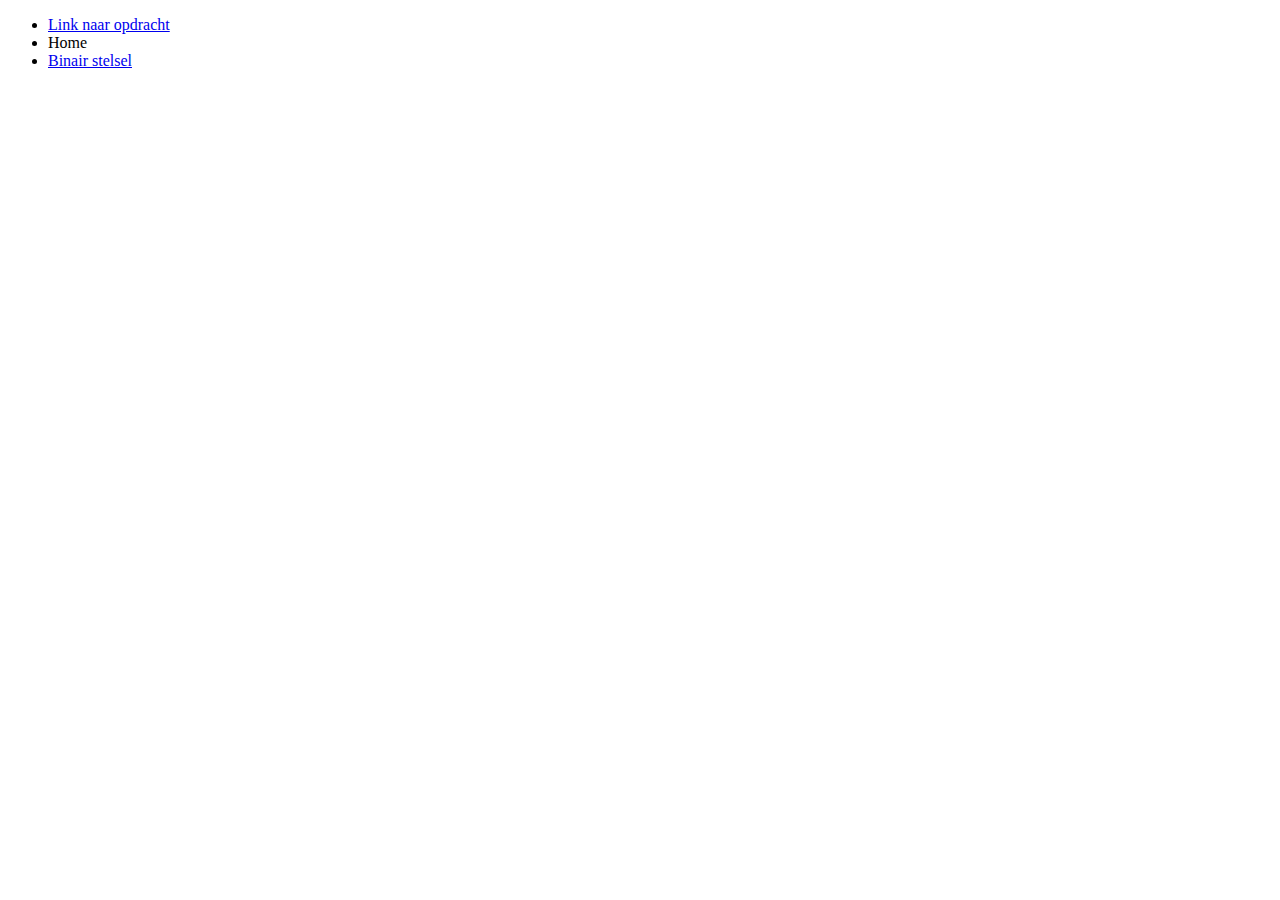
<file: index.html>
<!DOCTYPE html> <!--dit is de homepagina van mijn site-->
<html>  <!--dit is een html-element-->
  <head>
    <title>Het eerste begin</title>
    <meta charset="uft-8">
  </head>
  <body>
      <ul>
        <li><a href="https://github.com/ankitabhikhie7/ankitabhikhie07/blob/main/index.htmlhttp://127.0.0.1:5500/">Link naar opdracht</a></li>
        <li><a href="index.html"></a>Home</li>
        <li><a href="binairstelsel.html">Binair stelsel</a></li>
      </ul>
      
  </body>
</html>
</file>
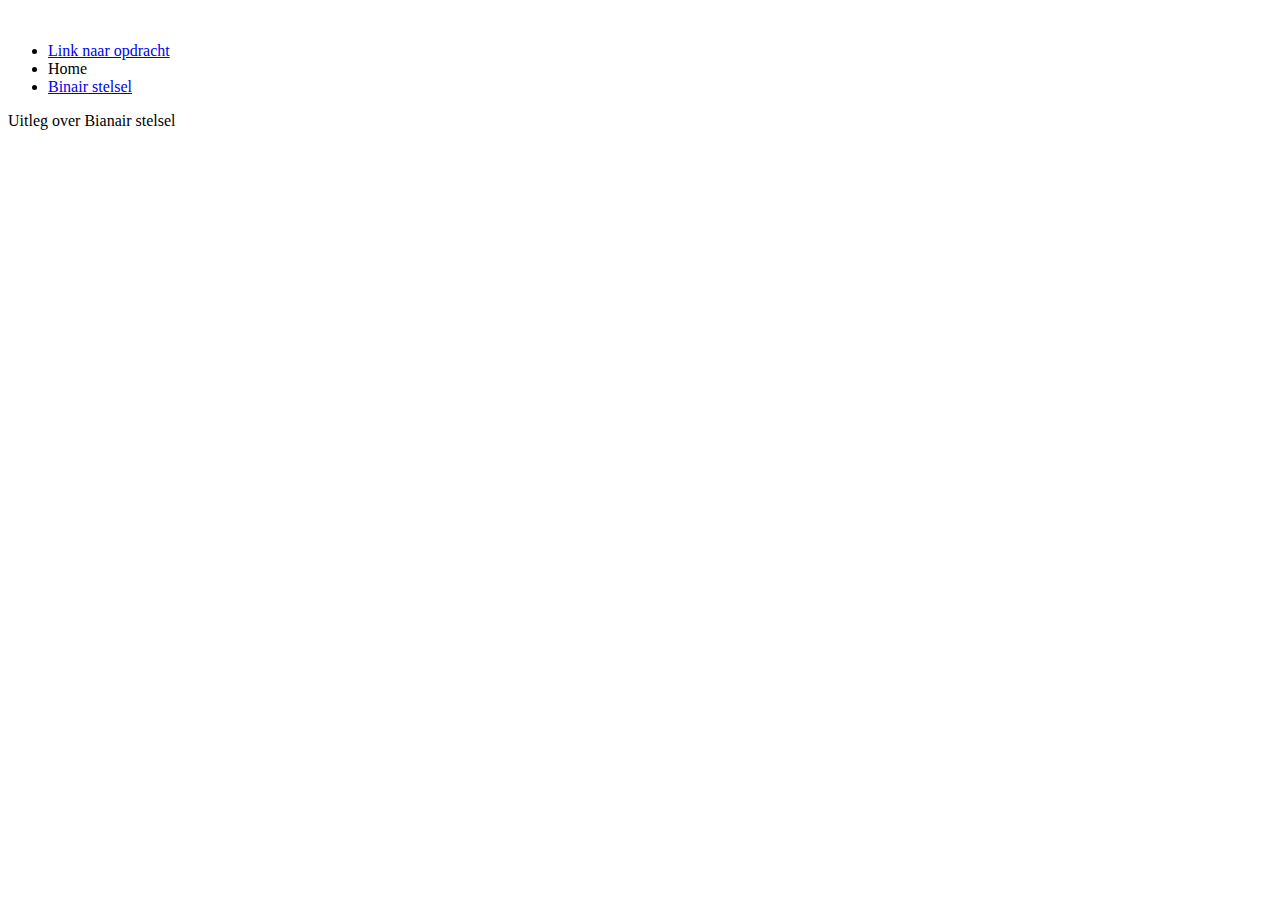
<file: binairstelsel.html>
<!DOCTYPE html>
<html>
  <head>
    <title>Binair stelsel</title>
    <meta charset="utf-8">
  </head>

  <body>
    <br>
    <ul>
      <li><a href="http://127.0.0.1:5500/">Link naar opdracht</a></li>
        <li><a href="index.html"></a>Home</li>
        <li><a href="binairstelsel.html">Binair stelsel</a></li>
    </ul>
    Uitleg over Bianair stelsel


  </body>
</html>
</file>
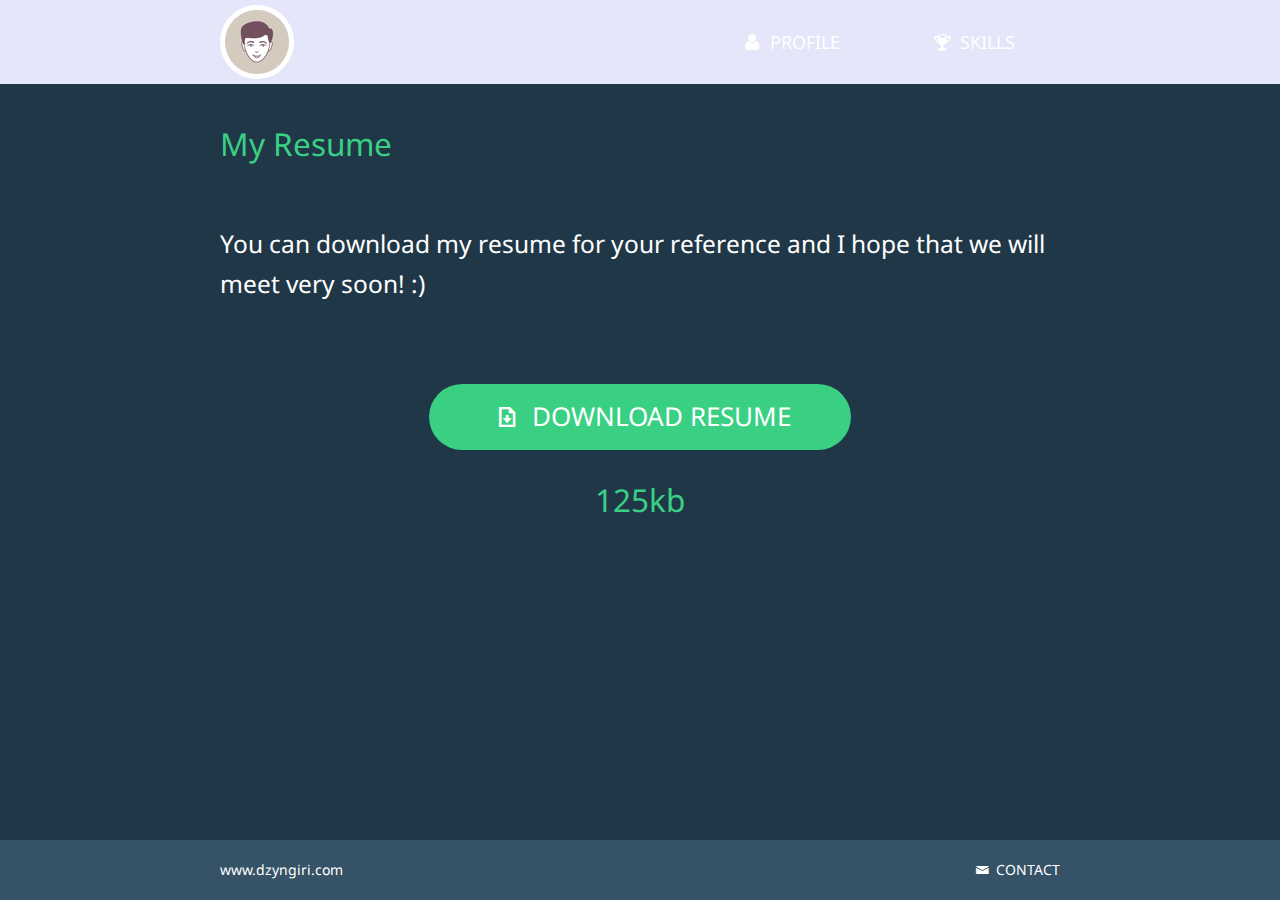
<file: resume.html>
<!DOCTYPE html>
<html lang="en">
<head>
<title>Mini Portfolio | Resume</title>
<meta charset="utf-8">
<meta name="viewport" content="width=device-width, initial-scale=1.0">
<link href="css/bootstrap.css" rel="stylesheet">
<link href="css/style.css" rel="stylesheet">
<link href="font/css/fontello.css" rel="stylesheet">
<link href='http://fonts.googleapis.com/css?family=Droid+Sans:400,700' rel='stylesheet' type='text/css'>
</head>
<body>
<div class="navbar">
  <div class="navbar-inner">
    <div class="container"> <a class="btn btn-navbar" data-toggle="collapse" data-target=".nav-collapse"> <span class="icon-bar"></span> <span class="icon-bar"></span> <span class="icon-bar"></span> </a> <a class="brand" href="index.html"><img src="img/user.jpg" alt=""></a>
      <ul class="nav nav-collapse pull-right">
        <li><a href="index.html"><i class="icon-user"></i> Profile</a></li>
        <li><a href="skills.html"><i class="icon-trophy"></i> Skills</a></li>
      </ul>
      <div class="nav-collapse collapse"></div>
    </div>
  </div>
</div>
<div class="container resume">
  <h2>My Resume</h2>
  <h3>You can download my resume for your reference and I hope that we will meet very soon! :)</h3>
  <div class="btn-center"> <a href="#" class="hire-me"><i class="icon-download"></i> Download Resume</a>
    <h2>125kb</h2>
  </div>
</div>
<div class="row social">
  <ul class="social-icons">
  </ul>
</div>
<div class="footer">
  <div class="container">
    <p class="pull-left"><a href="http://dzyngiri.com">www.dzyngiri.com</a></p>
    <p class="pull-right"><a href="#myModal" role="button" data-toggle="modal"> <i class="icon-mail"></i> CONTACT</a></p>
  </div>
</div>
<div id="myModal" class="modal hide fade" tabindex="-1" role="dialog" aria-labelledby="myModalLabel" aria-hidden="true">
  <div class="modal-header">
    <button type="button" class="close" data-dismiss="modal" aria-hidden="true">×</button>
    <h3 id="myModalLabel"><i class="icon-mail"></i> Contact Me</h3>
  </div>
  <div class="modal-body">
    <form action="#">
      <input type="text" placeholder="Yopur Name">
      <input type="text" placeholder="Your Email">
      <input type="text" placeholder="Website (Optional)">
      <textarea rows="3" style="width:80%"></textarea>
      <br>
      <button type="submit" class="btn btn-large"><i class="icon-paper-plane"></i> SUBMIT</button>
    </form>
  </div>
</div>
<script src="js/jquery-1.10.1.min.js"></script>
<script src="js/bootstrap.min.js"></script>
<script>
$('#myModal').modal('hidden')
</script>
</body>
</html>
</file>
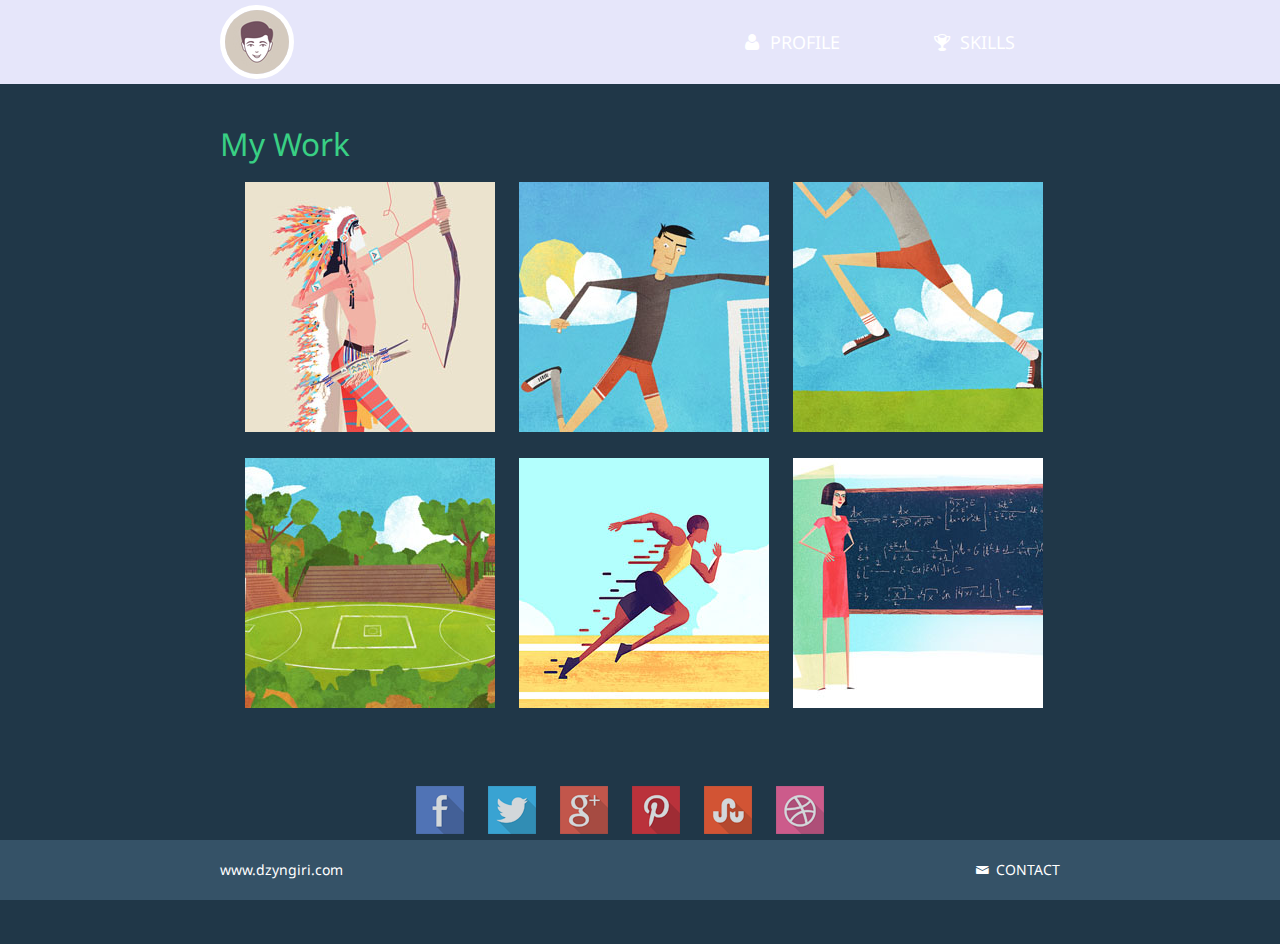
<file: work.html>
<!DOCTYPE html>
<html lang="en">
<head>
<title>Mini Portfolio | Work</title>
<meta charset="utf-8">
<meta name="viewport" content="width=device-width, initial-scale=1.0">
<link href="css/bootstrap.css" rel="stylesheet">
<link href="css/style.css" rel="stylesheet">
<link href="font/css/fontello.css" rel="stylesheet">
<link href='http://fonts.googleapis.com/css?family=Droid+Sans:400,700' rel='stylesheet' type='text/css'>
<link rel="stylesheet" type="text/css" href="css/jquery.fancybox.css" media="screen">
</head>
<body>
<div class="navbar">
  <div class="navbar-inner">
    <div class="container"> <a class="btn btn-navbar" data-toggle="collapse" data-target=".nav-collapse"> <span class="icon-bar"></span> <span class="icon-bar"></span> <span class="icon-bar"></span> </a> <a class="brand" href="index.html"><img src="img/user.jpg" alt=""></a>
      <ul class="nav nav-collapse pull-right">
        <li><a href="index.html"><i class="icon-user"></i> Profile</a></li>
        <li><a href="skills.html"><i class="icon-trophy"></i> Skills</a></li>
      </ul>
      <div class="nav-collapse collapse"></div>
    </div>
  </div>
</div>
<div class="container work">
  <h2>My Work</h2>
  <ul class="work-images">
    <li>
      <div><a class="fancybox-thumb" rel="fancybox-thumb" href="img/1.jpg" title="Image 01"><img src="img/1-thumb.jpg" alt=""></a></div>
    </li>
    <li>
      <div><a class="fancybox-thumb" rel="fancybox-thumb" href="img/2.jpg"><img src="img/2-thumb.jpg" alt=""></a></div>
    </li>
    <li>
      <div><a class="fancybox-thumb" rel="fancybox-thumb" href="img/3.jpg"><img src="img/3-thumb.jpg" alt=""></a></div>
    </li>
  </ul>
  <ul class="work-images">
    <li>
      <div><a class="fancybox-thumb" rel="fancybox-thumb" href="img/4.jpg"><img src="img/4-thumb.jpg" alt=""></a></div>
    </li>
    <li>
      <div><a class="fancybox-thumb" rel="fancybox-thumb" href="img/5.jpg"><img src="img/5-thumb.jpg" alt=""></a></div>
    </li>
    <li>
      <div><a class="fancybox-thumb" rel="fancybox-thumb" href="img/6.jpg"><img src="img/6-thumb.jpg" alt=""></a></div>
    </li>
  </ul>
</div>
<div class="row social">
  <ul class="social-icons">
    <li><a href="#"><img src="img/fb.png" alt=""></a></li>
    <li><a href="#"><img src="img/tw.png" alt=""></a></li>
    <li><a href="#"><img src="img/go.png" alt=""></a></li>
    <li><a href="#"><img src="img/pin.png" alt=""></a></li>
    <li><a href="#"><img src="img/st.png" alt=""></a></li>
    <li><a href="#"><img src="img/dr.png" alt=""></a></li>
  </ul>
</div>
<div class="footer">
  <div class="container">
    <p class="pull-left"><a href="http://dzyngiri.com">www.dzyngiri.com</a></p>
    <p class="pull-right"><a href="#myModal" role="button" data-toggle="modal"> <i class="icon-mail"></i> CONTACT</a></p>
  </div>
</div>
<div id="myModal" class="modal hide fade" tabindex="-1" role="dialog" aria-labelledby="myModalLabel" aria-hidden="true">
  <div class="modal-header">
    <button type="button" class="close" data-dismiss="modal" aria-hidden="true">×</button>
    <h3 id="myModalLabel"><i class="icon-mail"></i> Contact Me</h3>
  </div>
  <div class="modal-body">
    <form action="#">
      <input type="text" placeholder="Yopur Name">
      <input type="text" placeholder="Your Email">
      <input type="text" placeholder="Website (Optional)">
      <textarea rows="3" style="width:80%"></textarea>
      <br>
      <button type="submit" class="btn btn-large"><i class="icon-paper-plane"></i> SUBMIT</button>
    </form>
  </div>
</div>
<script src="js/jquery-1.10.1.min.js"></script>
<script src="js/bootstrap.min.js"></script>
<script>
$('#myModal').modal('hidden')
</script>
<script src="js/jquery.fancybox.js?v=2.1.5"></script>
<script>
$(document).ready(function () {
    $(".fancybox-thumb").fancybox({
        helpers: {
            title: {
                type: 'inside'
            },
            overlay: {
                css: {
                    'background': 'rgba(1,1,1,0.65)'
                }
            }
        }
    });
});
</script>
</body>
</html>
</file>
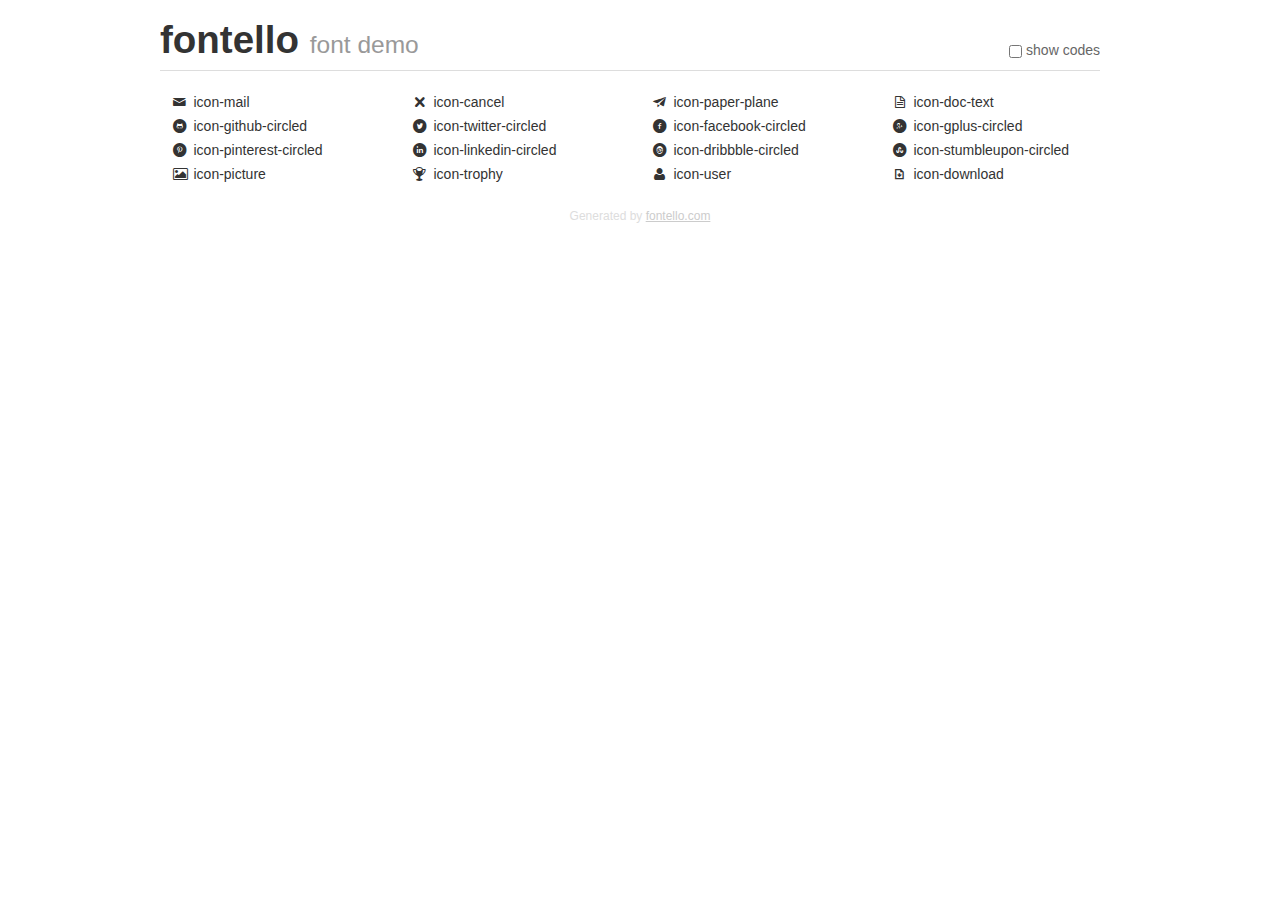
<file: font/demo.html>
<!DOCTYPE html>
<html>
  <head><!--[if lt IE 9]>
    <script src="http://html5shim.googlecode.com/svn/trunk/html5.js"></script><![endif]-->
    <meta charset="UTF-8"><style type="text/css">/*
 * Bootstrap v2.2.1
 *
 * Copyright 2012 Twitter, Inc
 * Licensed under the Apache License v2.0
 * http://www.apache.org/licenses/LICENSE-2.0
 *
 * Designed and built with all the love in the world @twitter by @mdo and @fat.
 */
.clearfix {
  *zoom: 1;
}
.clearfix:before,
.clearfix:after {
  display: table;
  content: "";
  line-height: 0;
}
.clearfix:after {
  clear: both;
}
html {
  font-size: 100%;
  -webkit-text-size-adjust: 100%;
  -ms-text-size-adjust: 100%;
}
a:focus {
  outline: thin dotted #333;
  outline: 5px auto -webkit-focus-ring-color;
  outline-offset: -2px;
}
a:hover,
a:active {
  outline: 0;
}
button,
input,
select,
textarea {
  margin: 0;
  font-size: 100%;
  vertical-align: middle;
}
button,
input {
  *overflow: visible;
  line-height: normal;
}
button::-moz-focus-inner,
input::-moz-focus-inner {
  padding: 0;
  border: 0;
}
body {
  margin: 0;
  font-family: "Helvetica Neue", Helvetica, Arial, sans-serif;
  font-size: 14px;
  line-height: 20px;
  color: #333;
  background-color: #fff;
}
a {
  color: #08c;
  text-decoration: none;
}
a:hover {
  color: #005580;
  text-decoration: underline;
}
.row {
  margin-left: -20px;
  *zoom: 1;
}
.row:before,
.row:after {
  display: table;
  content: "";
  line-height: 0;
}
.row:after {
  clear: both;
}
[class*="span"] {
  float: left;
  min-height: 1px;
  margin-left: 20px;
}
.container,
.navbar-static-top .container,
.navbar-fixed-top .container,
.navbar-fixed-bottom .container {
  width: 940px;
}
.span12 {
  width: 940px;
}
.span11 {
  width: 860px;
}
.span10 {
  width: 780px;
}
.span9 {
  width: 700px;
}
.span8 {
  width: 620px;
}
.span7 {
  width: 540px;
}
.span6 {
  width: 460px;
}
.span5 {
  width: 380px;
}
.span4 {
  width: 300px;
}
.span3 {
  width: 220px;
}
.span2 {
  width: 140px;
}
.span1 {
  width: 60px;
}
[class*="span"].pull-right,
.row-fluid [class*="span"].pull-right {
  float: right;
}
.container {
  margin-right: auto;
  margin-left: auto;
  *zoom: 1;
}
.container:before,
.container:after {
  display: table;
  content: "";
  line-height: 0;
}
.container:after {
  clear: both;
}
p {
  margin: 0 0 10px;
}
.lead {
  margin-bottom: 20px;
  font-size: 21px;
  font-weight: 200;
  line-height: 30px;
}
small {
  font-size: 85%;
}
h1 {
  margin: 10px 0;
  font-family: inherit;
  font-weight: bold;
  line-height: 20px;
  color: inherit;
  text-rendering: optimizelegibility;
}
h1 small {
  font-weight: normal;
  line-height: 1;
  color: #999;
}
h1 {
  line-height: 40px;
}
h1 {
  font-size: 38.5px;
}
h1 small {
  font-size: 24.5px;
}
body {
  margin-top: 90px;
}
.header {
  position: fixed;
  top: 0;
  left: 50%;
  margin-left: -480px;
  background-color: #fff;
  border-bottom: 1px solid #ddd;
  padding-top: 10px;
  z-index: 10;
}
.footer {
  color: #ddd;
  font-size: 12px;
  text-align: center;
  margin-top: 20px;
}
.footer a {
  color: #ccc;
  text-decoration: underline;
}
.the-icons {
  font-size: 14px;
  line-height: 24px;
}
.switch {
  position: absolute;
  right: 0;
  bottom: 10px;
  color: #666;
}
.switch input {
  margin-right: 0.3em;
}
.codesOn .i-name {
  display: none;
}
.codesOn .i-code {
  display: inline;
}
.i-code {
  display: none;
}
</style>
    <link rel="stylesheet" href="css/fontello.css">
    <link rel="stylesheet" href="css/animation.css"><!--[if IE 7]>
    <link rel="stylesheet" href="css/fontello-ie7.css"><![endif]-->
    <script>
      function toggleCodes(on) {
        var obj = document.getElementById('icons');
        
        if (on) {
          obj.className += ' codesOn';
        } else {
          obj.className = obj.className.replace(' codesOn', '');
        }
      }
      
    </script>
  </head>
  <body>
    <div class="container header">
      <h1>
        fontello
         <small>font demo</small>
      </h1>
      <label class="switch">
        <input type="checkbox" onclick="toggleCodes(this.checked)">show codes
      </label>
    </div>
    <div id="icons" class="container">
      <div class="row">
        <div title="Code: 0xe806" class="the-icons span3"><i class="icon-mail"></i> <span class="i-name">icon-mail</span><span class="i-code">0xe806</span></div>
        <div title="Code: 0xe80f" class="the-icons span3"><i class="icon-cancel"></i> <span class="i-name">icon-cancel</span><span class="i-code">0xe80f</span></div>
        <div title="Code: 0xe804" class="the-icons span3"><i class="icon-paper-plane"></i> <span class="i-name">icon-paper-plane</span><span class="i-code">0xe804</span></div>
        <div title="Code: 0xe803" class="the-icons span3"><i class="icon-doc-text"></i> <span class="i-name">icon-doc-text</span><span class="i-code">0xe803</span></div>
      </div>
      <div class="row">
        <div title="Code: 0xe80e" class="the-icons span3"><i class="icon-github-circled"></i> <span class="i-name">icon-github-circled</span><span class="i-code">0xe80e</span></div>
        <div title="Code: 0xe808" class="the-icons span3"><i class="icon-twitter-circled"></i> <span class="i-name">icon-twitter-circled</span><span class="i-code">0xe808</span></div>
        <div title="Code: 0xe807" class="the-icons span3"><i class="icon-facebook-circled"></i> <span class="i-name">icon-facebook-circled</span><span class="i-code">0xe807</span></div>
        <div title="Code: 0xe809" class="the-icons span3"><i class="icon-gplus-circled"></i> <span class="i-name">icon-gplus-circled</span><span class="i-code">0xe809</span></div>
      </div>
      <div class="row">
        <div title="Code: 0xe80a" class="the-icons span3"><i class="icon-pinterest-circled"></i> <span class="i-name">icon-pinterest-circled</span><span class="i-code">0xe80a</span></div>
        <div title="Code: 0xe80b" class="the-icons span3"><i class="icon-linkedin-circled"></i> <span class="i-name">icon-linkedin-circled</span><span class="i-code">0xe80b</span></div>
        <div title="Code: 0xe80c" class="the-icons span3"><i class="icon-dribbble-circled"></i> <span class="i-name">icon-dribbble-circled</span><span class="i-code">0xe80c</span></div>
        <div title="Code: 0xe80d" class="the-icons span3"><i class="icon-stumbleupon-circled"></i> <span class="i-name">icon-stumbleupon-circled</span><span class="i-code">0xe80d</span></div>
      </div>
      <div class="row">
        <div title="Code: 0xe802" class="the-icons span3"><i class="icon-picture"></i> <span class="i-name">icon-picture</span><span class="i-code">0xe802</span></div>
        <div title="Code: 0xe801" class="the-icons span3"><i class="icon-trophy"></i> <span class="i-name">icon-trophy</span><span class="i-code">0xe801</span></div>
        <div title="Code: 0xe800" class="the-icons span3"><i class="icon-user"></i> <span class="i-name">icon-user</span><span class="i-code">0xe800</span></div>
        <div title="Code: 0xe805" class="the-icons span3"><i class="icon-download"></i> <span class="i-name">icon-download</span><span class="i-code">0xe805</span></div>
      </div>
    </div>
    <div class="container footer">Generated by <a href="http://fontello.com">fontello.com</a></div>
  </body>
</html>
</file>
<file: font/css/fontello.css>
@font-face {
  font-family: 'fontello';
  src: url('../font/fontello.eot?87773380');
  src: url('../font/fontello.eot?87773380#iefix') format('embedded-opentype'),
       url('../font/fontello.woff?87773380') format('woff'),
       url('../font/fontello.ttf?87773380') format('truetype'),
       url('../font/fontello.svg?87773380#fontello') format('svg');
  font-weight: normal;
  font-style: normal;
}
/* Chrome hack: SVG is rendered more smooth in Windozze. 100% magic, uncomment if you need it. */
/* Note, that will break hinting! In other OS-es font will be not as sharp as it could be */
/*
@media screen and (-webkit-min-device-pixel-ratio:0) {
  @font-face {
    font-family: 'fontello';
    src: url('../font/fontello.svg?87773380#fontello') format('svg');
  }
}
*/
 
 [class^="icon-"]:before, [class*=" icon-"]:before {
  font-family: "fontello";
  font-style: normal;
  font-weight: normal;
  speak: none;
 
  display: inline-block;
  text-decoration: inherit;
  width: 1em;
  margin-right: .2em;
  text-align: center;
  /* opacity: .8; */
 
  /* For safety - reset parent styles, that can break glyph codes*/
  font-variant: normal;
  text-transform: none;
     
  /* fix buttons height, for twitter bootstrap */
  line-height: 1em;
 
  /* Animation center compensation - margins should be symmetric */
  /* remove if not needed */
  margin-left: .2em;
 
  /* you can be more comfortable with increased icons size */
  /* font-size: 120%; */
 
  /* Uncomment for 3D effect */
  /* text-shadow: 1px 1px 1px rgba(127, 127, 127, 0.3); */
}
 
.icon-mail:before { content: '\e806'; } /* '' */
.icon-cancel:before { content: '\e80f'; } /* '' */
.icon-paper-plane:before { content: '\e804'; } /* '' */
.icon-doc-text:before { content: '\e803'; } /* '' */
.icon-github-circled:before { content: '\e80e'; } /* '' */
.icon-twitter-circled:before { content: '\e808'; } /* '' */
.icon-facebook-circled:before { content: '\e807'; } /* '' */
.icon-gplus-circled:before { content: '\e809'; } /* '' */
.icon-pinterest-circled:before { content: '\e80a'; } /* '' */
.icon-linkedin-circled:before { content: '\e80b'; } /* '' */
.icon-dribbble-circled:before { content: '\e80c'; } /* '' */
.icon-stumbleupon-circled:before { content: '\e80d'; } /* '' */
.icon-picture:before { content: '\e802'; } /* '' */
.icon-trophy:before { content: '\e801'; } /* '' */
.icon-user:before { content: '\e800'; } /* '' */
.icon-download:before { content: '\e805'; } /* '' */
</file>
<file: font/css/fontello-ie7.css>
[class^="icon-"], [class*=" icon-"] {
  font-family: 'fontello';
  font-style: normal;
  font-weight: normal;
 
  /* fix buttons height */
  line-height: 1em;
 
  /* you can be more comfortable with increased icons size */
  /* font-size: 120%; */
}
 
.icon-mail { *zoom: expression( this.runtimeStyle['zoom'] = '1', this.innerHTML = '&#xe806;&nbsp;'); }
.icon-cancel { *zoom: expression( this.runtimeStyle['zoom'] = '1', this.innerHTML = '&#xe80f;&nbsp;'); }
.icon-paper-plane { *zoom: expression( this.runtimeStyle['zoom'] = '1', this.innerHTML = '&#xe804;&nbsp;'); }
.icon-doc-text { *zoom: expression( this.runtimeStyle['zoom'] = '1', this.innerHTML = '&#xe803;&nbsp;'); }
.icon-github-circled { *zoom: expression( this.runtimeStyle['zoom'] = '1', this.innerHTML = '&#xe80e;&nbsp;'); }
.icon-twitter-circled { *zoom: expression( this.runtimeStyle['zoom'] = '1', this.innerHTML = '&#xe808;&nbsp;'); }
.icon-facebook-circled { *zoom: expression( this.runtimeStyle['zoom'] = '1', this.innerHTML = '&#xe807;&nbsp;'); }
.icon-gplus-circled { *zoom: expression( this.runtimeStyle['zoom'] = '1', this.innerHTML = '&#xe809;&nbsp;'); }
.icon-pinterest-circled { *zoom: expression( this.runtimeStyle['zoom'] = '1', this.innerHTML = '&#xe80a;&nbsp;'); }
.icon-linkedin-circled { *zoom: expression( this.runtimeStyle['zoom'] = '1', this.innerHTML = '&#xe80b;&nbsp;'); }
.icon-dribbble-circled { *zoom: expression( this.runtimeStyle['zoom'] = '1', this.innerHTML = '&#xe80c;&nbsp;'); }
.icon-stumbleupon-circled { *zoom: expression( this.runtimeStyle['zoom'] = '1', this.innerHTML = '&#xe80d;&nbsp;'); }
.icon-picture { *zoom: expression( this.runtimeStyle['zoom'] = '1', this.innerHTML = '&#xe802;&nbsp;'); }
.icon-trophy { *zoom: expression( this.runtimeStyle['zoom'] = '1', this.innerHTML = '&#xe801;&nbsp;'); }
.icon-user { *zoom: expression( this.runtimeStyle['zoom'] = '1', this.innerHTML = '&#xe800;&nbsp;'); }
.icon-download { *zoom: expression( this.runtimeStyle['zoom'] = '1', this.innerHTML = '&#xe805;&nbsp;'); }
</file>
<file: css/style.css>
/*This stylesheet contains some custom class rather than Bootstrap*/
		
a.brand img {
	border-radius:50%;
	border:5px solid #fff;
}
.profile, .skills, .work, .resume {
	padding:30px 0;
}
.profile h2, .skills h2, .work h2, .resume h2 {
	font-weight:normal;
	color: #39D084;
}
/***** Profile *****/
	.profile h1 {
	color:#39d084;
	font-weight: normal;
}
.profile h3 {
	color:#fff;
	font-weight: normal;
}
.profile p {
	color:#fff;
	font-size:18px;
	line-height: 35px;
	margin-top: 30px;
}
.profile .container .span5 {
	padding:40px 0;
}
a.hire-me {
	display: inline-block;
 *display: inline;
	padding:20px 60px;
	background:#39d084;
	color:#fff;
	text-transform:uppercase;
	font-size:26px;
	margin:20px 0;
	-webkit-border-radius: 40px;
	-moz-border-radius: 40px;
	border-radius: 40px;
}
a.hire-me:hover {
	text-decoration:none;
	background:#11d170;
}
.social {
	text-align:center;
	padding-bottom:80px;
}
ul.social-icons {
	margin:20px 0;
}
ul.social-icons li {
	list-style:none;
	display:inline-block;
	margin:10px;
}
ul.social-icons li:first-child {
	margin-left:0;
}
ul.social-icons li a {
	opacity:0.8;
}
ul.social-icons li a:hover {
	opacity:1;
}
/***** Skills *****/
.skills .span3 {
	width:235px;
	overflow: hidden;
}
.skills .span5 {
	text-align:left;
	padding:47px 0;
}
.skills .ps, .skills .ai, .skills .html, .skills .css {
	padding:25px;
	width:100px;
	height:100px;
	-webkit-border-radius: 50%;
	-moz-border-radius: 50%;
	border-radius: 50%;
	text-align:center;
	border:8px solid #203748;
	float:right;
	-webkit-transition: all 0.2s linear;
	-moz-transition: all 0.2s linear;
	-o-transition: all 0.2s linear;
	transition: all 0.2s linear;
}
.skills .ps {
	background:#30a5dc;
}
.skills .ai {
	background:#ee742b;
}
.skills .html {
	background:#f04949;
}
.skills .css {
	background:#39d084;
}
.skills .ps:hover, .skills .ai:hover, .skills .html:hover, .skills .css:hover {
	border:8px solid #fff;
}
.skills .ps h3, .skills .ai h3, .skills .html h3, .skills .css h3 {
	color:#fff;
	font-size: 3.4em;
	font-weight: normal;
	line-height: 80px;
}
.skills .html h3, .skills .css h3 {
	font-size: 2.2em;
}
.expand-bg {
	background: none repeat scroll 0 0 #EAEDF2;
	border-radius:16px;
	height: 16px;
	margin-bottom: 15px;
	position: relative;
	padding: 0 2px;
}
.expand {
	border-radius: 10px;
	height: 4px;
	margin: 2px 0;
	padding: 4px 0 4px 5px;
	position: absolute;
}
.skills .span5 h3 {
	font-size: 18.5px;
	line-height: 15px;
	font-weight:normal;
	text-transform:uppercase;
}
.skills .span5 h3 span {
	float:right;
}
.ps2 {
	width:90%;
	background:#30a5dc;
	-moz-animation:html5 2s ease-out;
	-webkit-animation:html5 2s ease-out;
}
.ai2 {
	width:80%;
	background:#ee742b;
	-moz-animation:css3 2s ease-out;
	-webkit-animation:css3 2s ease-out;
}
.html2 {
	width:75%;
	background:#f04949;
	-moz-animation:jquery 2s ease-out;
	-webkit-animation:jquery 2s ease-out;
}
.css2 {
	width:85%;
	background:#39d084;
	-moz-animation:photoshop 2s ease-out;
	-webkit-animation:photoshop 2s ease-out;
}
 @-moz-keyframes ps2 {
0% {
width:0px;
}
100% {
width:90%;
}
}
@-moz-keyframes ai2 {
0% {
width:0px;
}
100% {
width:80%;
}
}
@-moz-keyframes html2 {
0% {
width:0px;
}
100% {
width:75%;
}
}
@-moz-keyframes css2 {
0% {
width:0px;
}
100% {
width:85%;
}
}
 @-webkit-keyframes ps2 {
0% {
width:0px;
}
100% {
width:90%;
}
}
@-webkit-keyframes ai {
0% {
width:0px;
}
100% {
width:80%;
}
}
@-webkit-keyframes html {
0% {
width:0px;
}
100% {
width:75%;
}
}
@-webkit-keyframes css {
0% {
width:0px;
}
100% {
width:85%;
}
}
/**** Work container *****/
ul.work-images li {
	list-style:none;
	display:inline-block;
	margin: 8px 10px;
 background:
}
ul.work-images li:first-child {
	margin-left:0;
}
ul.work-images li div {
	background:url(../img/eye.png) 50% 50% no-repeat;
	background-color: #f04949;
	-webkit-transition: all 0.2s linear;
	-moz-transition: all 0.2s linear;
	-o-transition: all 0.2s linear;
	transition: all 0.2s linear;
}
ul.work-images li img {
	-webkit-transition: all 0.2s linear;
	-moz-transition: all 0.2s linear;
	-o-transition: all 0.2s linear;
	transition: all 0.2s linear;
}
ul.work-images li img:hover {
	opacity:0.1;
}
/***** Resume container *****/
.resume h3 {
	margin:60px 0;
}
.resume .btn-center {
	text-align:center;
}
.footer {
	background:#355267;
	position: fixed;
	width: 100%;
	bottom:0;
}
.footer p {
	margin:20px 0;
}
.footer p a {
	color:#fff;
	text-decoration:none;
}
.footer p a:hover {
	color:#39d084;
}
</file>
<file: font/css/animation.css>
/*
   Animation example, for spinners
*/
.animate-spin {
  -moz-animation: spin 2s infinite linear;
  -o-animation: spin 2s infinite linear;
  -webkit-animation: spin 2s infinite linear;
  animation: spin 2s infinite linear;
  display: inline-block;
}
@-moz-keyframes spin {
  0% {
    -moz-transform: rotate(0deg);
    -o-transform: rotate(0deg);
    -webkit-transform: rotate(0deg);
    transform: rotate(0deg);
  }

  100% {
    -moz-transform: rotate(359deg);
    -o-transform: rotate(359deg);
    -webkit-transform: rotate(359deg);
    transform: rotate(359deg);
  }
}
@-webkit-keyframes spin {
  0% {
    -moz-transform: rotate(0deg);
    -o-transform: rotate(0deg);
    -webkit-transform: rotate(0deg);
    transform: rotate(0deg);
  }

  100% {
    -moz-transform: rotate(359deg);
    -o-transform: rotate(359deg);
    -webkit-transform: rotate(359deg);
    transform: rotate(359deg);
  }
}
@-o-keyframes spin {
  0% {
    -moz-transform: rotate(0deg);
    -o-transform: rotate(0deg);
    -webkit-transform: rotate(0deg);
    transform: rotate(0deg);
  }

  100% {
    -moz-transform: rotate(359deg);
    -o-transform: rotate(359deg);
    -webkit-transform: rotate(359deg);
    transform: rotate(359deg);
  }
}
@-ms-keyframes spin {
  0% {
    -moz-transform: rotate(0deg);
    -o-transform: rotate(0deg);
    -webkit-transform: rotate(0deg);
    transform: rotate(0deg);
  }

  100% {
    -moz-transform: rotate(359deg);
    -o-transform: rotate(359deg);
    -webkit-transform: rotate(359deg);
    transform: rotate(359deg);
  }
}
@keyframes spin {
  0% {
    -moz-transform: rotate(0deg);
    -o-transform: rotate(0deg);
    -webkit-transform: rotate(0deg);
    transform: rotate(0deg);
  }

  100% {
    -moz-transform: rotate(359deg);
    -o-transform: rotate(359deg);
    -webkit-transform: rotate(359deg);
    transform: rotate(359deg);
  }
}
</file>
